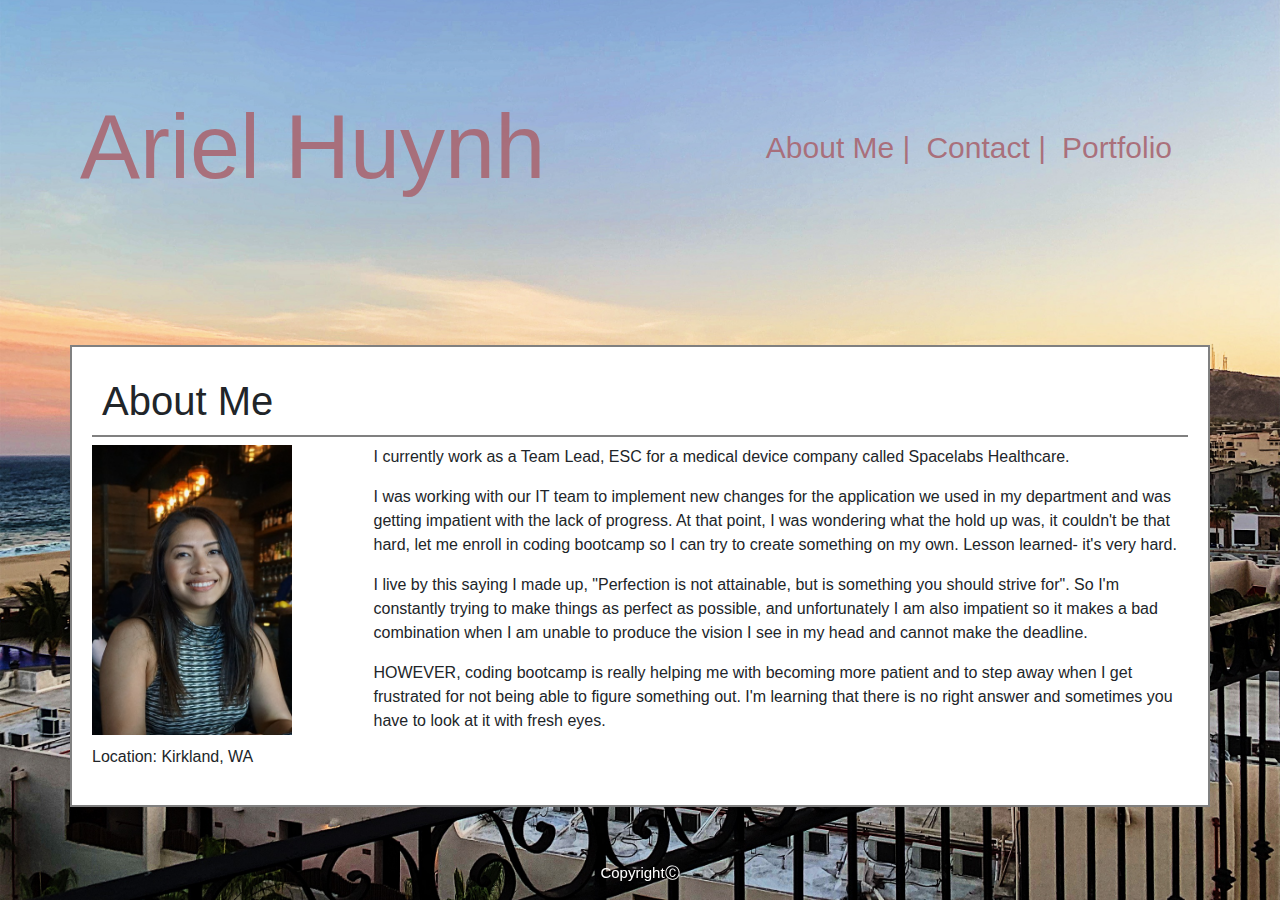
<file: index.html>
<!DOCTYPE html>
<html lang="en">

<head>
  <meta charset="UTF-8">
  <meta name="viewport" content="width=device-width, initial-scale=1.0">
  <meta http-equiv="X-UA-Compatible" content="ie=edge">
  <link rel="stylesheet" href="https://stackpath.bootstrapcdn.com/bootstrap/4.4.1/css/bootstrap.min.css"
    integrity="sha384-Vkoo8x4CGsO3+Hhxv8T/Q5PaXtkKtu6ug5TOeNV6gBiFeWPGFN9MuhOf23Q9Ifjh" crossorigin="anonymous">
  <link rel="stylesheet" href="style.css">
  <title>About Me</title>
</head>

<body>
  <nav class="navbar navbar-expand-lg ">
    <a class="navbar-brand" href="#">Ariel Huynh</a>
    <button class="navbar-toggler" type="button" data-toggle="collapse" data-target="#navbarNav"
      aria-controls="navbarNav" aria-expanded="false" aria-label="Toggle navigation">
      <span class="navbar-toggler-icon"></span>
    </button>
    <div class="collapse navbar-collapse" id="navbarNav">
      <ul class="navbar-nav ml-auto">
        <li class="nav-item">
          <a class="nav-link" href="index.html">About Me | <span class="sr-only">(current)</span></a>
        </li>
        <li class="nav-item">
          <a class="nav-link" href="contact.html">Contact |</a>
        </li>
        <li class="nav-item">
          <a class="nav-link" href="portfolio.html">Portfolio</a>
        </li>
      </ul>
    </div>
  </nav>



  <div class="container">
    <h1>About Me</h1>
    <div class="row">
      <div class="col-sm-3">
        <img src="assets/ariel.JPG" alt="ariel">
        <p class="bio">Location: Kirkland, WA</p>
    
      </div>
      <div class="col-lg-9">
        <p>I currently work as a Team Lead, ESC for a medical device company called Spacelabs Healthcare.</p>
        <p>I was working with our IT team to implement new changes for the application we used in my department and was getting impatient with the lack of progress. At that point, I was wondering what the hold up was, it couldn't be that hard, let me enroll in coding bootcamp so I can try to create something on my own. Lesson learned- it's very hard.</p>
        <p>I live by this saying I made up, "Perfection is not attainable, but is something you should strive for". So I'm constantly trying to make things as perfect as possible, and unfortunately I am also impatient so it makes a bad combination when I am unable to produce the vision I see in my head and cannot make the deadline.</p>
        <p>HOWEVER, coding bootcamp is really helping me with becoming more patient and to step away when I get frustrated for not being able to figure something out. I'm learning that there is no right answer and sometimes you have to look at it with fresh eyes.</p>
      </div>
    </div>
  </div>


  <div class="footer">
    <p>CopyrightⒸ</p>
  </div>

</body>

</html>
</file>
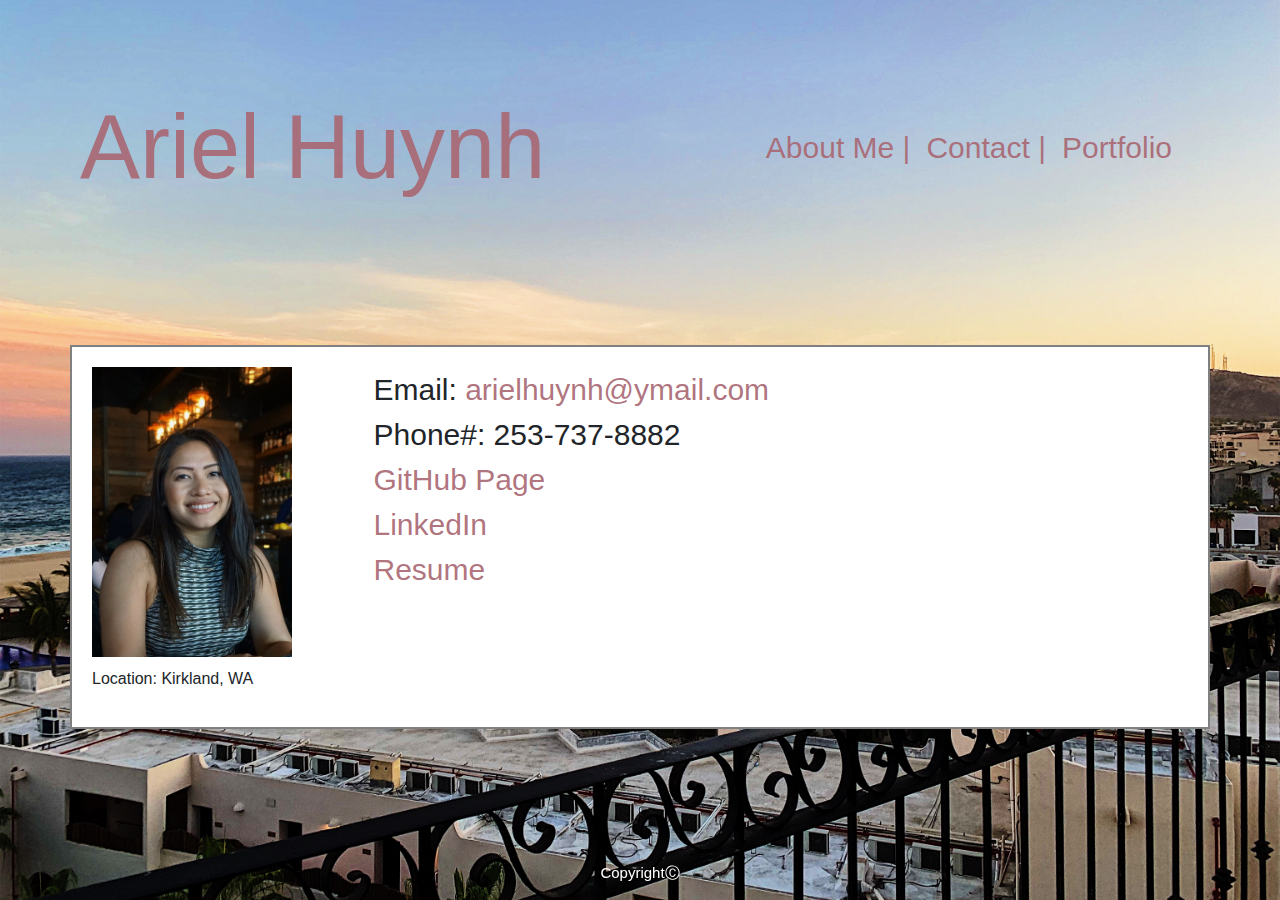
<file: contact.html>
<!DOCTYPE html>
<html lang="en">

<head>
  <meta charset="UTF-8">
  <meta name="viewport" content="width=device-width, initial-scale=1.0">
  <meta http-equiv="X-UA-Compatible" content="ie=edge">
  <link rel="stylesheet" href="https://stackpath.bootstrapcdn.com/bootstrap/4.4.1/css/bootstrap.min.css"
    integrity="sha384-Vkoo8x4CGsO3+Hhxv8T/Q5PaXtkKtu6ug5TOeNV6gBiFeWPGFN9MuhOf23Q9Ifjh" crossorigin="anonymous">
  <link rel="stylesheet" href="style.css">
  <title>Contact</title>
</head>

<body>
  <nav class="navbar navbar-expand-lg ">
    <a class="navbar-brand" href="#">Ariel Huynh</a>
    <button class="navbar-toggler" type="button" data-toggle="collapse" data-target="#navbarNav"
      aria-controls="navbarNav" aria-expanded="false" aria-label="Toggle navigation">
      <span class="navbar-toggler-icon"></span>
    </button>
    <div class="collapse navbar-collapse" id="navbarNav">
      <ul class="navbar-nav ml-auto">
        <li class="nav-item ">
          <a class="nav-link" href="index.html">About Me | <span class="sr-only">(current)</span></a>
        </li>
        <li class="nav-item ">
          <a class="nav-link" href="contact.html">Contact |</a>
        </li>
        <li class="nav-item ">
          <a class="nav-link" href="portfolio.html">Portfolio</a>
        </li>
      </ul>
    </div>
  </nav>
  <div class="container">

    <div class="row">
      <div class="col-sm-3">
        <img src="assets/ariel.JPG" alt="ariel">
        <p class="bio">Location: Kirkland, WA</p>

      </div>
      <div class="col-lg-6">
        Email: <a href="mailto:arielhuynh@ymail.com">arielhuynh@ymail.com</a><br>
        Phone#: 253-737-8882<br>
        <a href="https://github.com/arielhuynh">GitHub Page</a><br>
        <a href="https://www.linkedin.com/in/ariel-huynh-694272b6/">LinkedIn</a><br>
        <a href="assets/Resume .pdf">Resume</a>
      </div>
    </div>
  </div>

  <div class="footer">
    <p>CopyrightⒸ</p>
  </div>

</body>

</html>
</file>
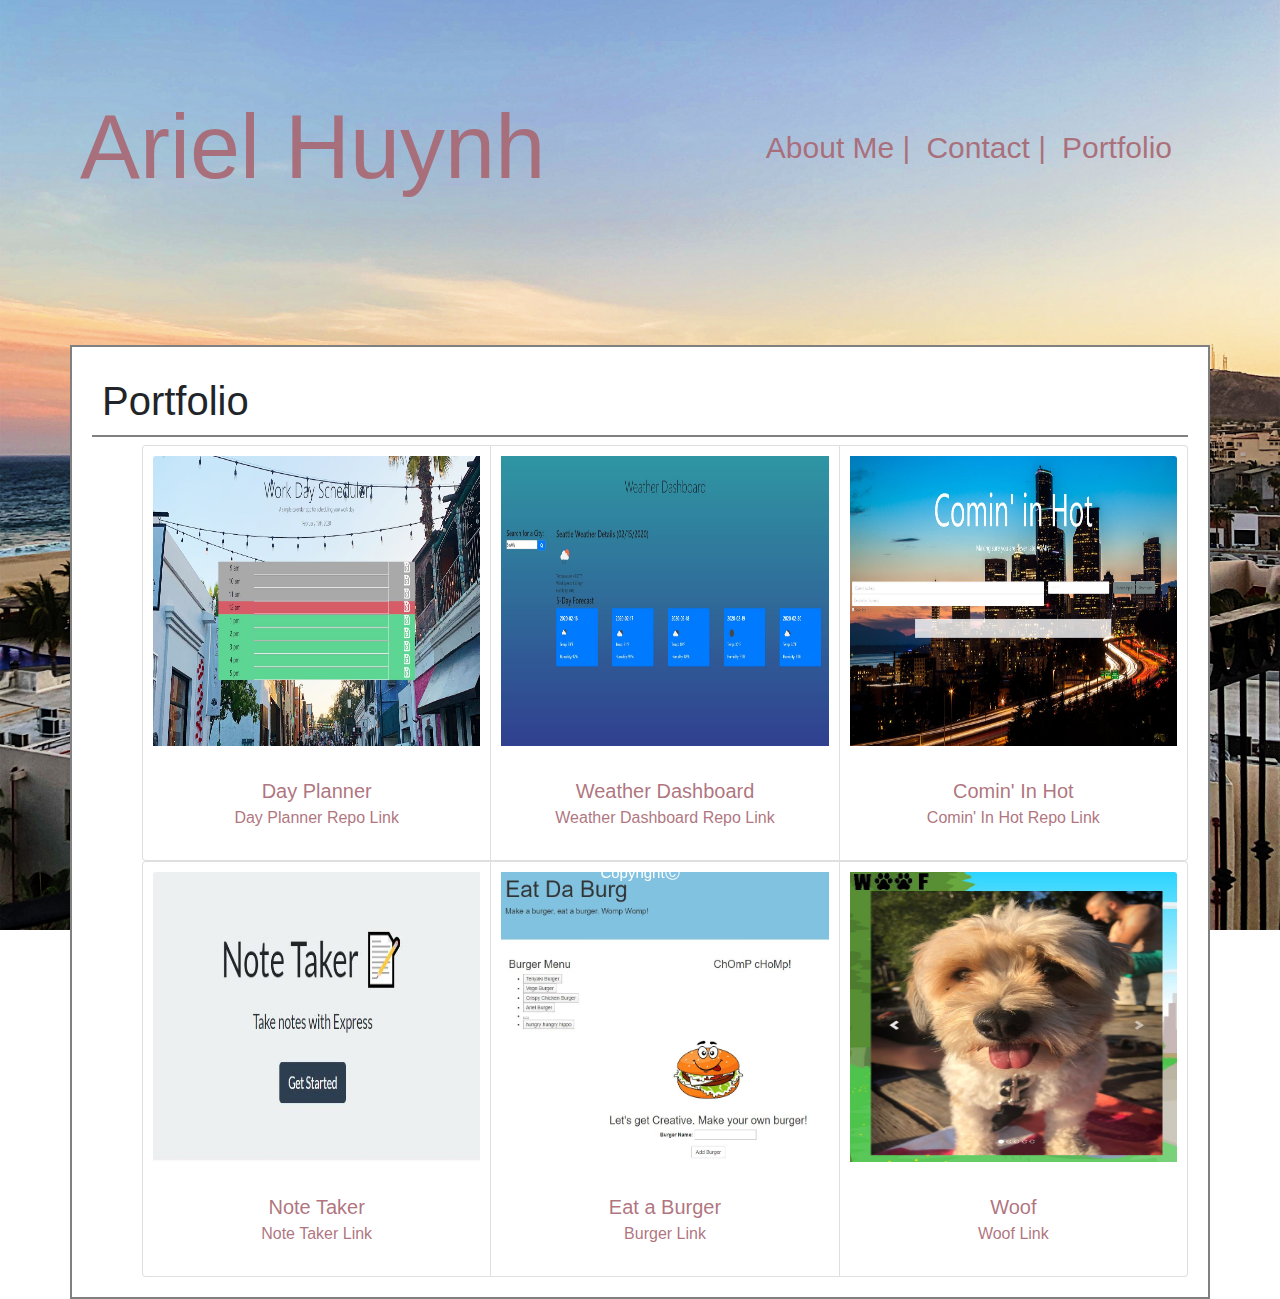
<file: portfolio.html>
<!DOCTYPE html>
<html lang="en">

<head>
  <meta charset="UTF-8">
  <meta name="viewport" content="width=device-width, initial-scale=1.0">
  <meta http-equiv="X-UA-Compatible" content="ie=edge">
  <link rel="stylesheet" href="https://stackpath.bootstrapcdn.com/bootstrap/4.4.1/css/bootstrap.min.css"
    integrity="sha384-Vkoo8x4CGsO3+Hhxv8T/Q5PaXtkKtu6ug5TOeNV6gBiFeWPGFN9MuhOf23Q9Ifjh" crossorigin="anonymous">
  <link rel="stylesheet" href="style.css">
  <title>Portfolio</title>
</head>

<body>
  <nav class="navbar navbar-expand-lg ">
    <a class="navbar-brand" href="#">Ariel Huynh </a>
    <button class="navbar-toggler" type="button" data-toggle="collapse" data-target="#navbarNav"
      aria-controls="navbarNav" aria-expanded="false" aria-label="Toggle navigation">
      <span class="navbar-toggler-icon"></span>
    </button>
    <div class="collapse navbar-collapse" id="navbarNav">
      <ul class="navbar-nav ml-auto">
        <li class="nav-item">
          <a class="nav-link" href="index.html">About Me | <span class="sr-only">(current)</span></a>
        </li>
        <li class="nav-item">
          <a class="nav-link" href="contact.html">Contact |</a>
        </li>
        <li class="nav-item">
          <a class="nav-link" href="portfolio.html">Portfolio</a>
        </li>
      </ul>
    </div>
  </nav>
  <div class="container">
    <h1>Portfolio</h1>
    <div class="card-group">
      <div class="card">
        <img src="assets/dayplanner.JPG" class="card-img-top" alt="dayplanner">
        <div class="card-body">
          <a class="card-title" href="https://arielhuynh.github.io/homework5/">Day Planner</a><br>
          <a href="https://github.com/arielhuynh/homework5">Day Planner Repo Link</a>
        </div>
      </div>
      <div class="card">
        <img src="assets/weatherdash.JPG" class="card-img-top" alt="weatherdash">
        <div class="card-body">
          <a class="card-title" href="https://arielhuynh.github.io/homework6/ ">Weather Dashboard</a><br>
          <a href="https://github.com/arielhuynh/homework6">Weather Dashboard Repo Link</a>
        </div>
      </div>
      <div class="card">
        <img src="assets/project1.JPG" class="card-img-top" alt="comininhot">
        <div class="card-body">
          <a class="card-title" href="https://arielhuynh.github.io/Project1/">Comin' In Hot</a><br>
          <a href="https://github.com/arielhuynh/Project1">Comin' In Hot Repo Link</a>
       </div>
      </div>
    </div>
    <div class="card-group">
      <div class="card">
        <img src="assets/notetaker.JPG" class="card-img-top" alt="notetaker">
        <div class="card-body">
          <a class="card-title" href="https://github.com/arielhuynh/Note-Taker">Note Taker</a><br>
          <a href="https://immense-tundra-46788.herokuapp.com/">Note Taker Link</a>
        </div>
      </div>
      <div class="card">
        <img src="assets/burger.JPG" class="card-img-top" alt="burger">
        <div class="card-body">
          <a class="card-title" href="https://github.com/arielhuynh/Burger">Eat a Burger</a><br>
          <a href="https://obscure-forest-66839.herokuapp.com/ ">Burger Link</a>
        </div>
      </div>
      <div class="card">
        <img src="assets/woof.JPG" class="card-img-top" alt="chance">
        <div class="card-body">
          <a class="card-title" href="https://github.com/nunetang/groupProject2">Woof</a><br>
          <a href="https://ancient-plateau-65013.herokuapp.com/">Woof Link</a>
        </div>
      </div>

    </div>
  </div>
  <div class="footer">
    <p>CopyrightⒸ</p>
  </div>
</body>

</html>

</body>

</html>
</file>
<file: style.css>
body {
    background-image: url("assets/cabo1.jpg");
    height: 100vh;
    overflow: scroll;
    background-attachment: fixed;
    background-repeat: no-repeat;
    background-size: cover;
    background-position: center;
}

.nav-item {
    text-decoration: none;
    font-size: 30px;
    
}

.navbar-brand {
    font-size: 90px;

    padding: 30px;
    
}

img {
    height: 300px;
    width: 200px;
}

input[type=text] {
    width: 95%;
}

.container {
    padding: 20px;
    border: 2px solid grey;
    margin-top: 50px;
 
    background-color: white;
}

h1 {
    border-bottom: 2px solid grey;
    padding: 10px;
}
.footer {
    position: fixed;
    left: 0;
    bottom: 0;
    width: 100%;
    color: white;
 
    text-align: center;
 
    font-size: 15px;
}
img {
    height: 300px;
    width: 200px;
    padding-bottom: 10px;
}

.navbar {
    padding-bottom: 50px;
    padding-right: 100px;
    padding-left: 50px;
    padding-top: 50px;
}
li {
    font-size: 20px;
    
}

.card-title {
    font-size: 20px;
    text-align: center;
}

a {
    color: rgba(168, 103, 114, 0.911);
}

.card {

    margin-left: 50px;
    padding: 10px;
}

.col-lg-6 {
    font-size: 30px;
}

.card-body {
    text-align: center;
}
</file>
